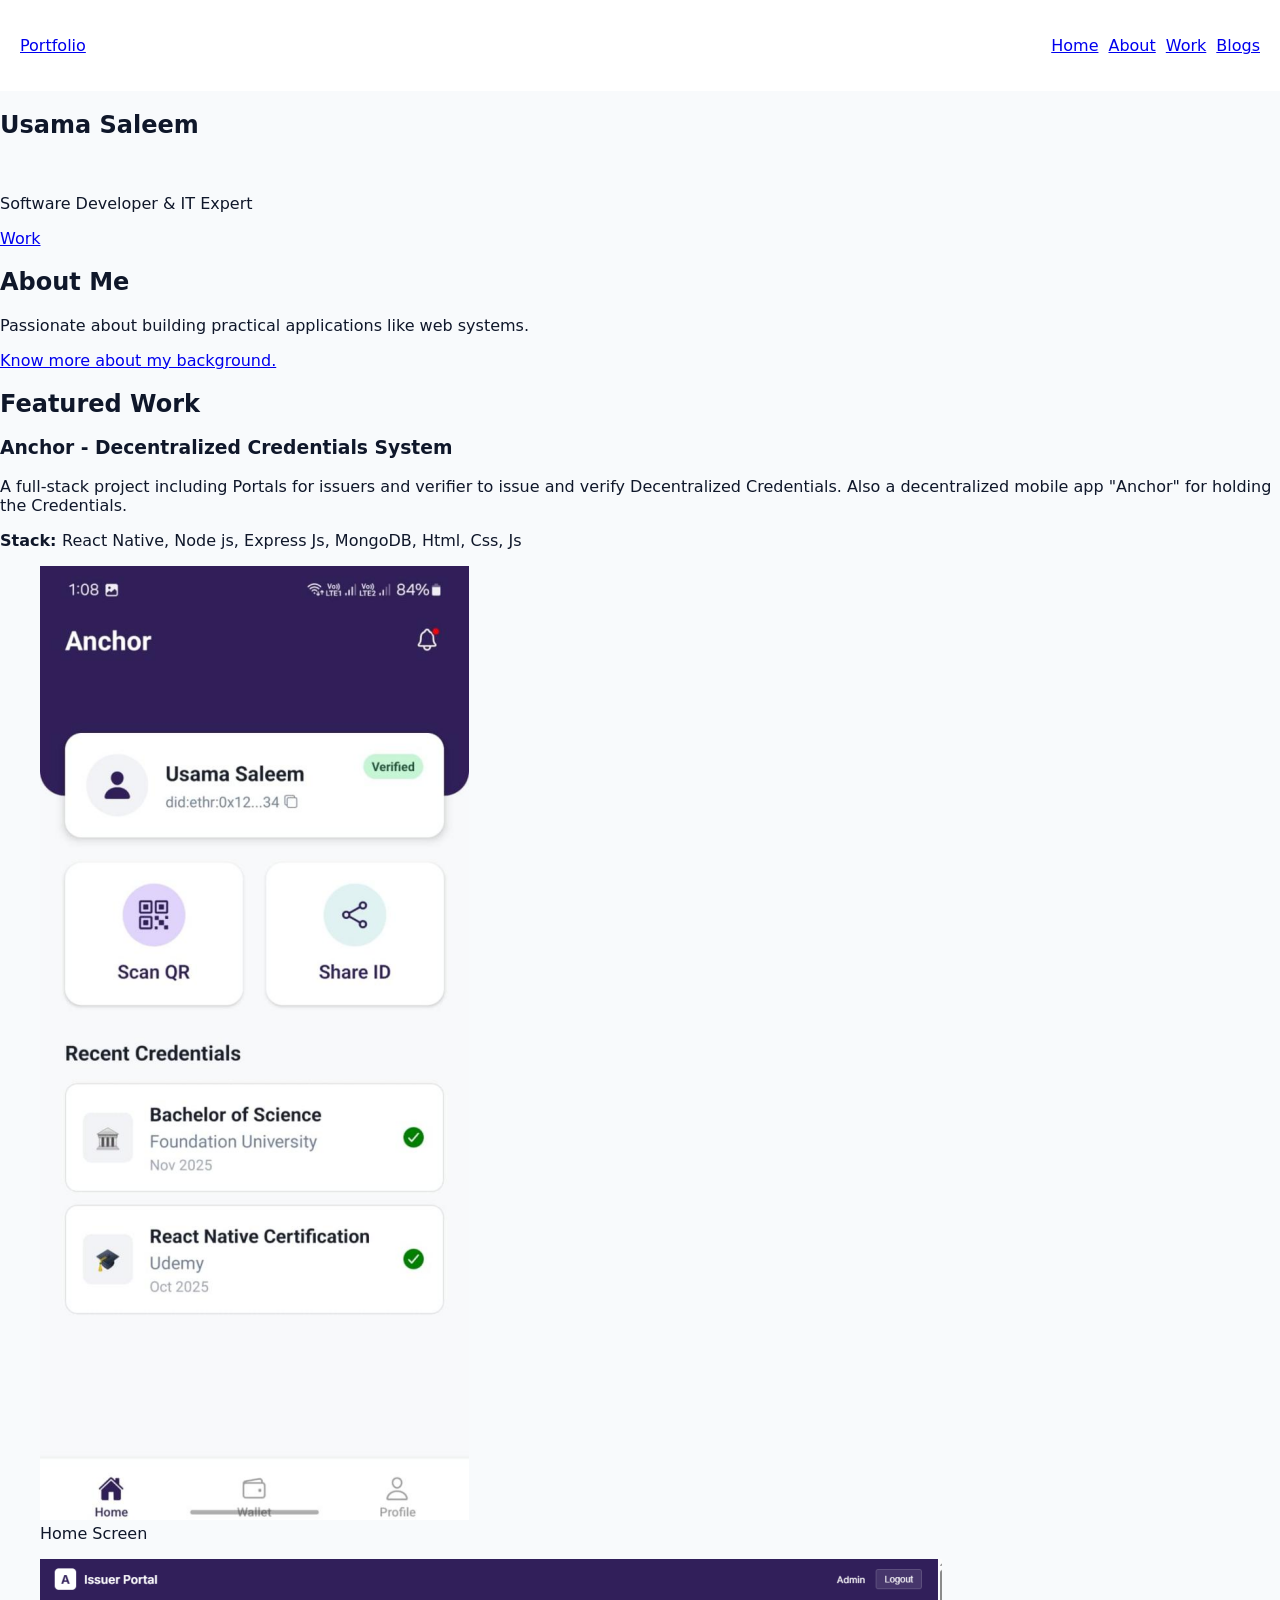
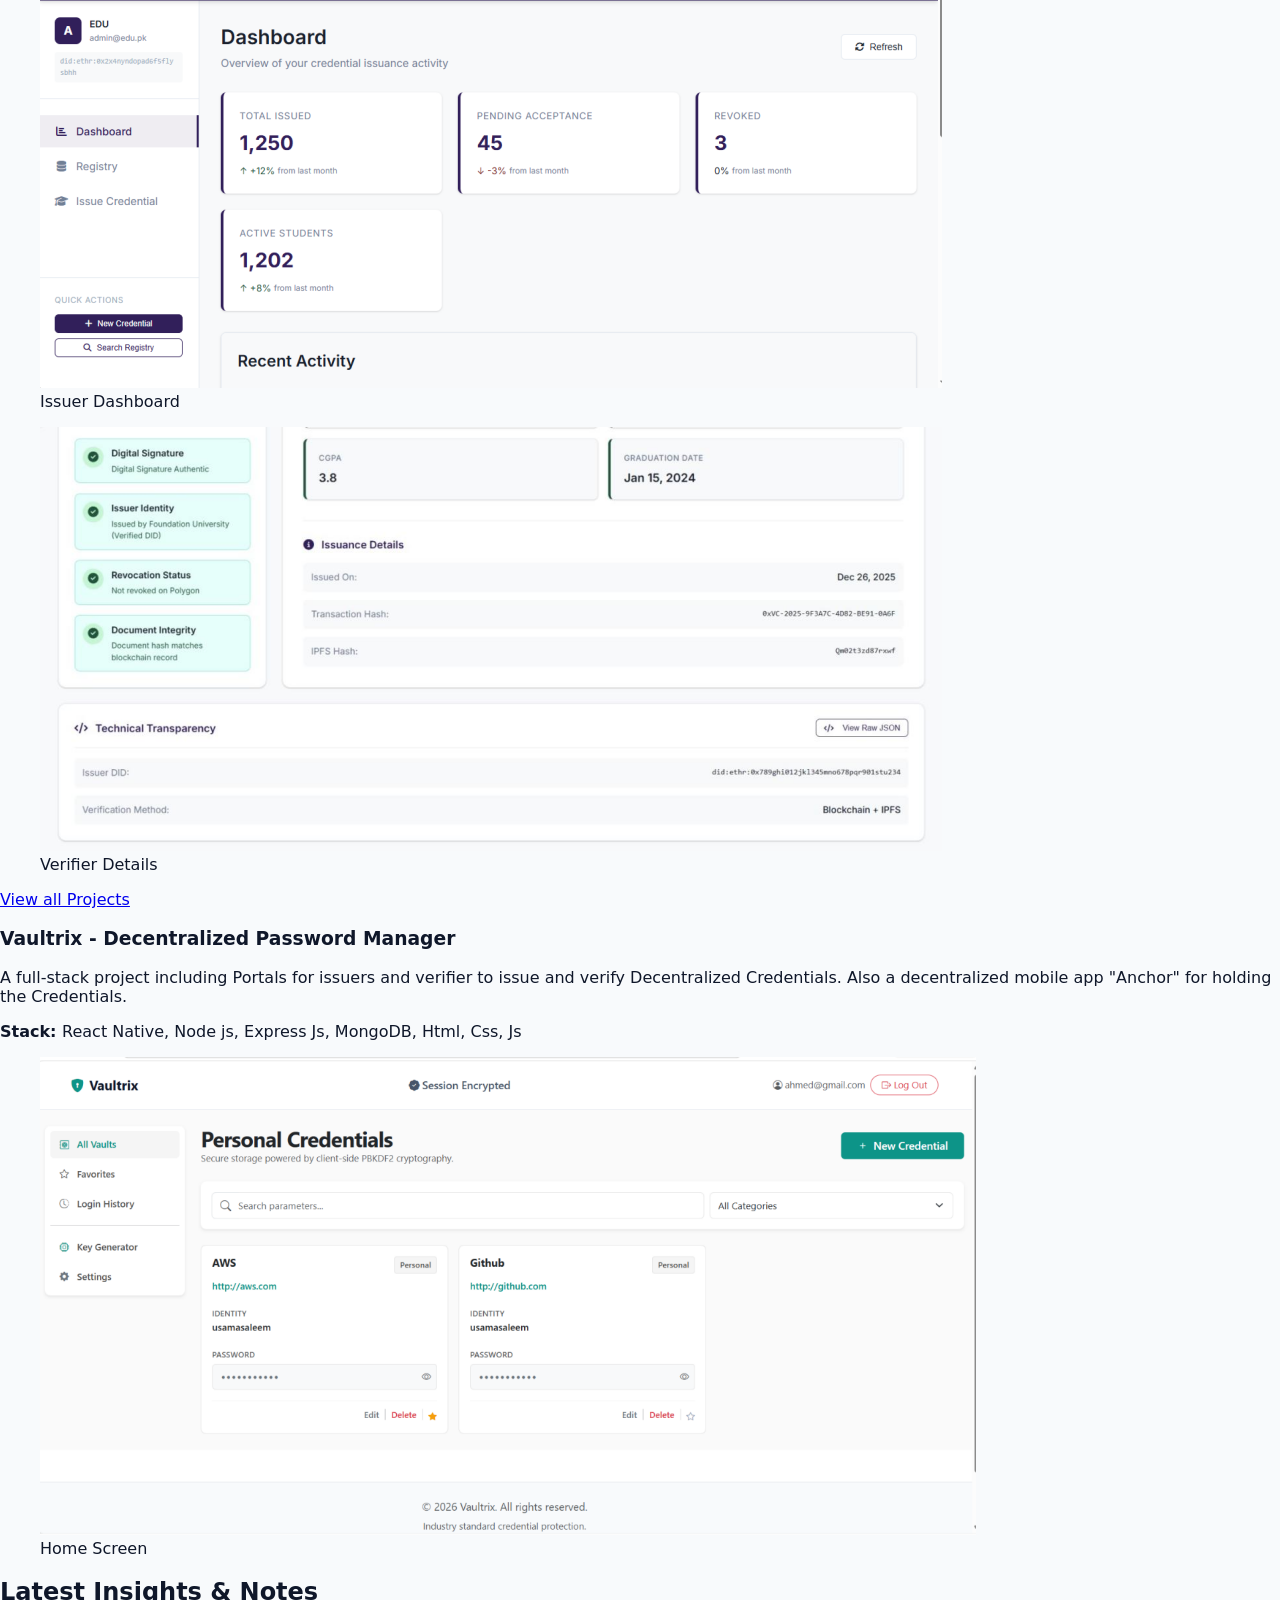
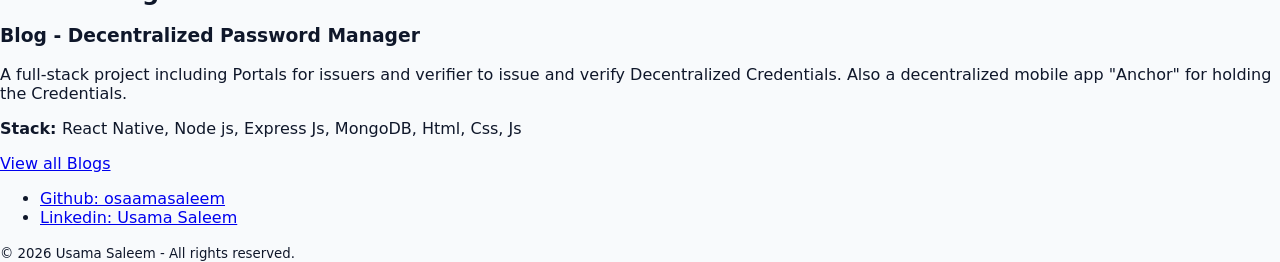
<file: index.html>
<!DOCTYPE html>
<html lang="en">
<head>
    <meta charset="UTF-8">
    <meta name="viewport" content="width=device-width, initial-scale=1.0">
    <title>Portfolio - Usama Saleem</title>
    <link rel="stylesheet" href="css/style.css">
</head>
<body>
    <header class="site-header">
        <a href="index.html" class="logo-heading">Portfolio</a>
        <nav aria-label="Primary" class="primary-nav" >
            <ul>
                <li><a href="index.html">Home</a></li>
                <li><a href="about.html">About</a></li>
                <li><a href="projects.html">Work</a></li>
                <li><a href="blogs.html">Blogs</a></li>
            </ul>
        </nav>

    </header>

    <main class="site-main">
        <section class="hero">
            <h1>Usama Saleem</h1>
            <br>
            <p>Software Developer & IT Expert</p>
            <a href="projects.html" class="cta-button">Work</a>
        </section>

        <section class="about">
            <h2>About Me</h2>
            <p>Passionate about building practical applications like web systems.</p>
            <a href="about.html">Know more about my background.</a>
        </section>

        <section class="featured-projects">
            <h2>Featured Work</h2>
            <article>
                <h3>Anchor - Decentralized Credentials System</h3>
                <p>A full-stack project including Portals for issuers and verifier to issue and verify Decentralized Credentials. Also a decentralized mobile app "Anchor" for holding the Credentials.</p>
                <p><strong>Stack: </strong>React Native, Node js, Express Js, MongoDB, Html, Css, Js</p>
<!-- Project gallery -->
                <div class="project-gallery">
                    <figure>
                        <img src="images/homeScreen.png" alt="Home Screen">
                        <figcaption>Home Screen</figcaption>
                    </figure>
                    <figure>
                        <img src="images/issuerDashboard.png" alt="Issuer Dashboard">
                        <figcaption>Issuer Dashboard</figcaption>
                    </figure>
                    <figure>
                        <img src="images/verifierDetails.png" alt="verifier Details">
                        <figcaption>Verifier Details</figcaption>
                    </figure>
                    
                </div>
                <a href="projects.html">View all Projects</a>
            </article>
             <article>
                <h3>Vaultrix - Decentralized Password Manager</h3>
                <p>A full-stack project including Portals for issuers and verifier to issue and verify Decentralized Credentials. Also a decentralized mobile app "Anchor" for holding the Credentials.</p>
                <p><strong>Stack: </strong>React Native, Node js, Express Js, MongoDB, Html, Css, Js</p>
                <!-- Project gallery -->
                <div class="project-gallery">
                    <figure>
                        <img src="images/vaultrixDashboard.png" alt="Home Screen">
                        <figcaption>Home Screen</figcaption>
                    </figure>
                    </div>
                    </article>
        </section>

        <section class="blogs">
            <h2>Latest Insights & Notes</h2>
            <article>
                <h3>Blog - Decentralized Password Manager</h3>
                <p>A full-stack project including Portals for issuers and verifier to issue and verify Decentralized Credentials. Also a decentralized mobile app "Anchor" for holding the Credentials.</p>
                <p><strong>Stack: </strong>React Native, Node js, Express Js, MongoDB, Html, Css, Js</p>
               

            
                <a href="blogs.html">View all Blogs</a>
            </article>
        </section>


    </main>

    <footer>

        <nav aria-label="Social" class="site-footer">
            <ul>
                <li><a href="https://github.com/osaamasaleem">Github: osaamasaleem</a></li>
                <li><a href="https://www.linkedin.com/in/usama-saleem-14b844312/">Linkedin: Usama Saleem</a></li>
            </ul>
        </nav>

        <small class="copyright">&copy; 2026 Usama Saleem - All rights reserved.</small>

    </footer>
    
</body>
</html>
</file>
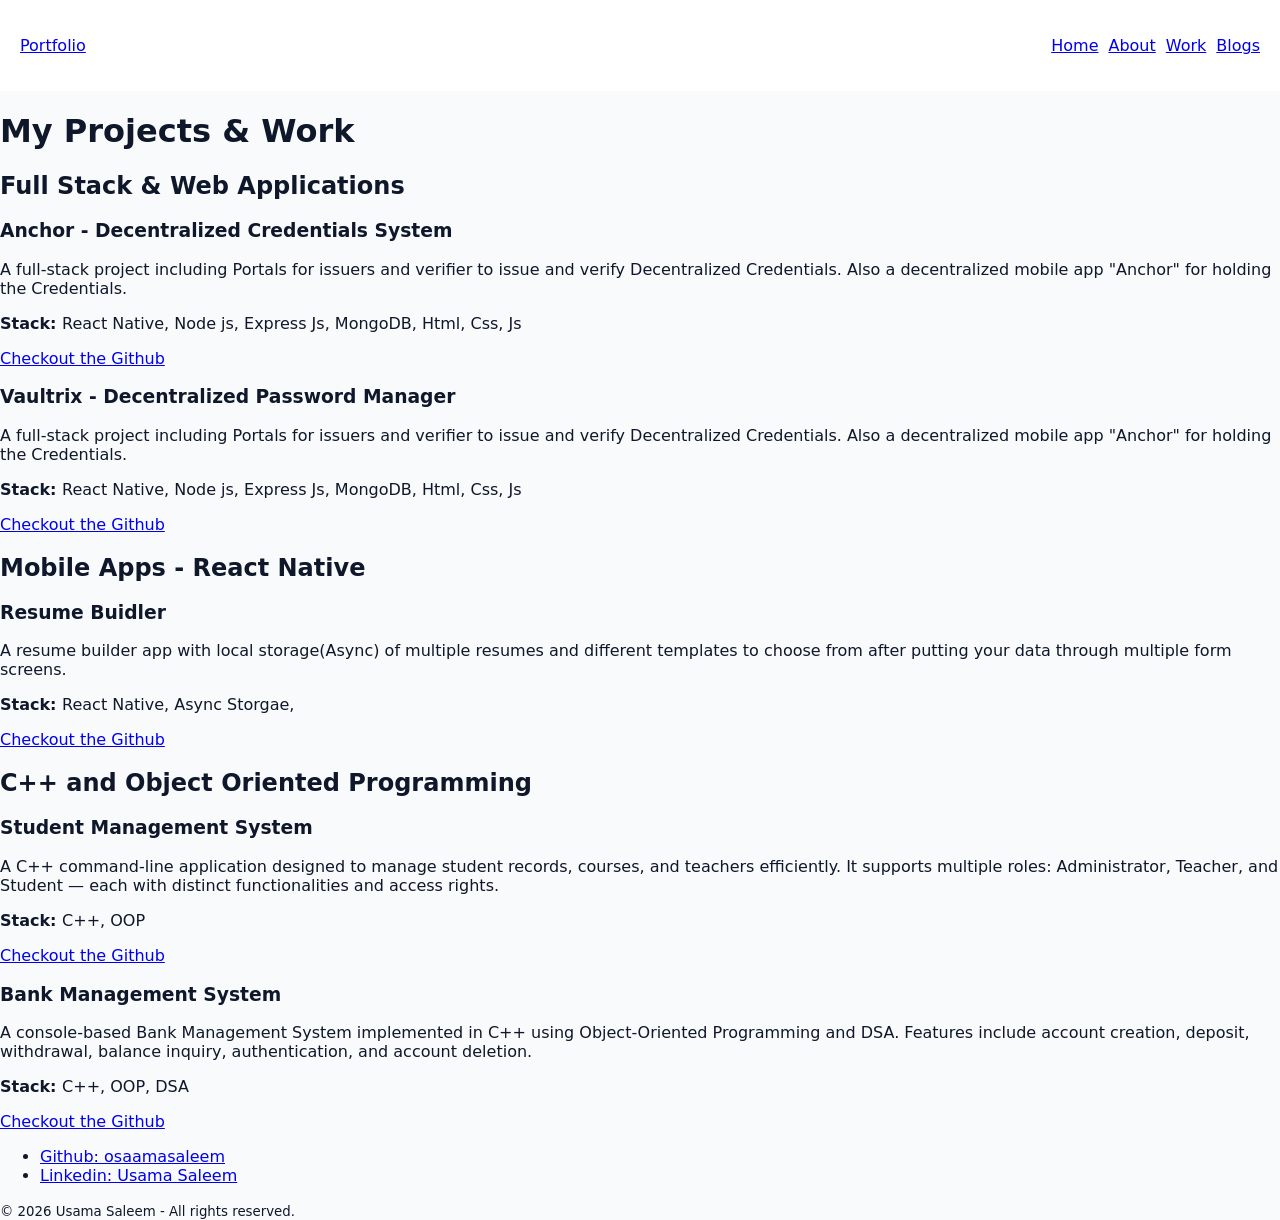
<file: projects.html>
<!DOCTYPE html>
<html lang="en">
<head>
    <meta charset="UTF-8">
    <meta name="viewport" content="width=device-width, initial-scale=1.0">
    <title>Projects - Usama Saleem</title>
    <link rel="stylesheet" href="css/style.css">
</head>
<body>
    <header class="site-header">
        <a href="index.html" class="logo-heading">Portfolio</a>
        <nav aria-label="Primary" class="primary-nav" >
            <ul>
                <li><a href="index.html">Home</a></li>
                <li><a href="about.html">About</a></li>
                <li><a href="projects.html">Work</a></li>
                <li><a href="blogs.html">Blogs</a></li>
            </ul>
        </nav>
    </header>

    <main class="site-main">
        <h1 class="main-heading">My Projects & Work</h1>

        <section class="project-category">
            <h2>Full Stack & Web Applications</h2>
            <article>
                <h3>Anchor - Decentralized Credentials System</h3>
                <p>A full-stack project including Portals for issuers and verifier to issue and verify Decentralized Credentials. Also a decentralized mobile app "Anchor" for holding the Credentials.</p>
                <p><strong>Stack: </strong>React Native, Node js, Express Js, MongoDB, Html, Css, Js</p>
                
                <a href="https://github.com/osaamasaleem" target="_blank" >Checkout the Github</a>
                </article>
                <article>
                <h3>Vaultrix - Decentralized Password Manager</h3>
                <p>A full-stack project including Portals for issuers and verifier to issue and verify Decentralized Credentials. Also a decentralized mobile app "Anchor" for holding the Credentials.</p>
                <p><strong>Stack: </strong>React Native, Node js, Express Js, MongoDB, Html, Css, Js</p>
                <a href="https://github.com/osaamasaleem/vaultrix-web-app">Checkout the Github</a>

                    </article>
            
        </section>
        <section class="project-category">
            <h2>Mobile Apps - React Native</h2>
            <article>
                <h3>Resume Buidler</h3>
                <p>A resume builder app with local storage(Async) of multiple resumes and different templates to choose from after putting your data through multiple form screens.</p>
                <p><strong>Stack: </strong>React Native, Async Storgae, </p>
                <a href="https://github.com/osaamasaleem/resume_builder_app">Checkout the Github</a>


            </article>
        </section>
        <section class="project-category">
            <h2>C++ and Object Oriented Programming</h2>
            <article>
                <h3>Student Management System</h3>
                <p>A C++ command-line application designed to manage student records, courses, and teachers efficiently. It supports multiple roles: Administrator, Teacher, and Student — each with distinct functionalities and access rights.</p>
                <p><strong>Stack: </strong>C++, OOP </p>
                <a href="https://github.com/osaamasaleem/student-management-system-cpp">Checkout the Github</a>
            </article>
            <article>
                <h3>Bank Management System</h3>
                <p>A console-based Bank Management System implemented in C++ using Object-Oriented Programming and DSA. Features include account creation, deposit, withdrawal, balance inquiry, authentication, and account deletion.</p>
                <p><strong>Stack: </strong>C++, OOP, DSA</p>

                <a href="https://github.com/osaamasaleem/bank-management-system-cpp">Checkout the Github</a>
            </article>
        </section>

    </main>



     <footer>

        <nav aria-label="Social" class="site-footer">
            <ul>
                <li><a href="https://github.com/osaamasaleem">Github: osaamasaleem</a></li>
                <li><a href="https://www.linkedin.com/in/usama-saleem-14b844312/">Linkedin: Usama Saleem</a></li>
            </ul>
        </nav>

        <small class="copyright">&copy; 2026 Usama Saleem - All rights reserved.</small>

    </footer>


    </body>
    </html>
</file>
<file: css/style.css>
*{
    box-sizing: border-box;
}

*::before{
    box-sizing: border-box;
}

*::after{
    box-sizing: border-box;
}

:root{
    --primary-color: #2563eb;
    --text-color: #0f172a;
    --background-color: #f8fafc;
    --surface-color: #ffffff;
}

body{
    margin: 0;
    padding: 0;
    background-color: var(--background-color);
    color: var(--text-color);
    font-family: system-ui, -apple-system, BlinkMacSystemFont, 'Segoe UI', Roboto, sans-serif;
}

.site-header{
    display: flex;
    flex-direction: row;
    justify-content: space-between;
    align-items: center;
    padding: 20px;
    background-color: var(--surface-color);
    

}

.primary-nav ul{
    display: flex;
    flex-direction: row;
    gap: 10px;
    list-style: none;
}
</file>
